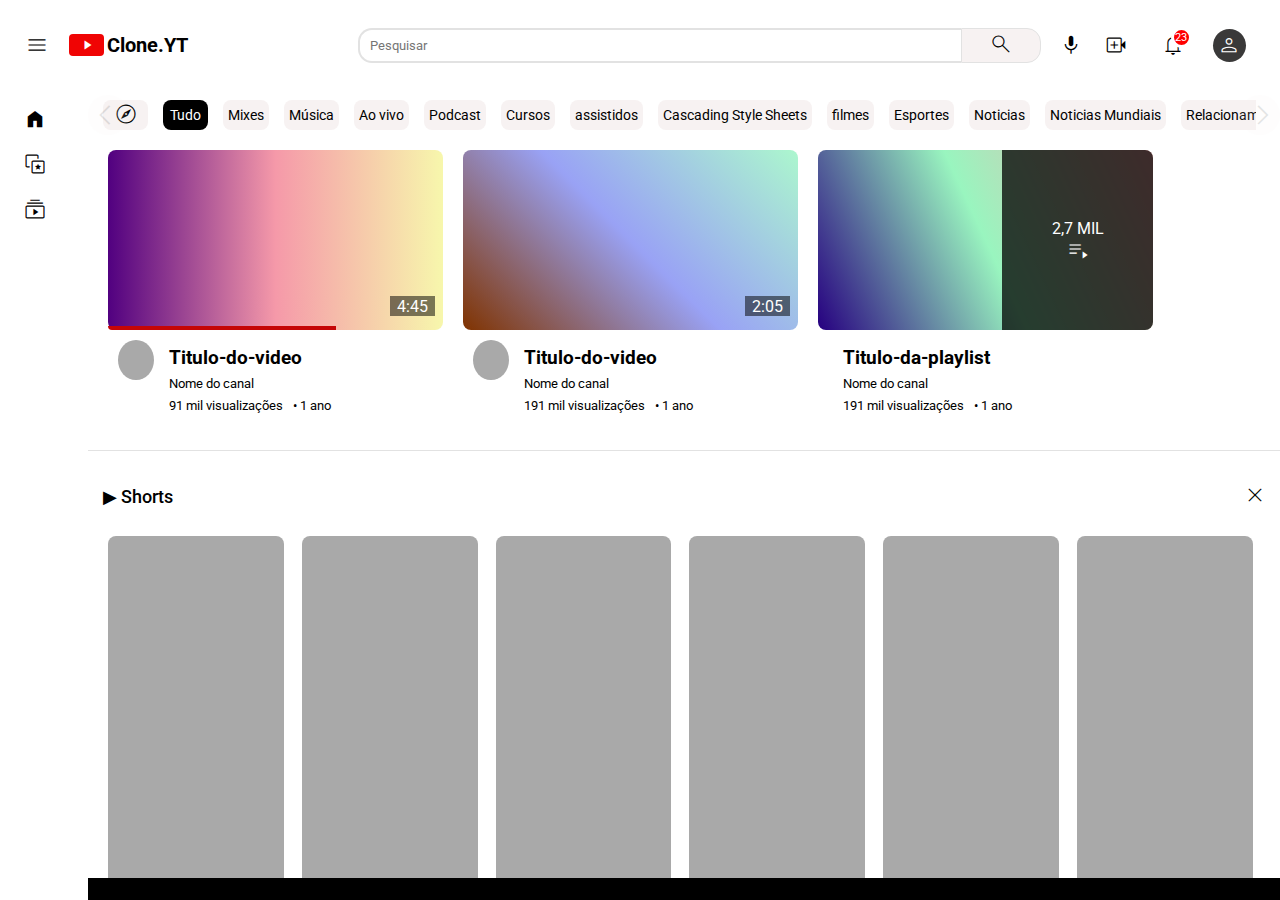
<file: index.html>
<!DOCTYPE html>
<html lang="pt-br">
<head>
    <meta charset="UTF-8">
    <meta http-equiv="X-UA-Compatible" content="IE=edge">
    <meta name="viewport" content="width=device-width, initial-scale=1.0">
    <title>Clone.YT</title>

    <!-- LINKS CSS E MEDIA QUERY-->
    <link rel="stylesheet" href="css/homepage.css">
    <link rel="stylesheet" href="css/mediasQueries.css">

    <!-- SCRIPT JAVASCRIPT -->
    <script src="js/homepage.js" defer></script>

    <!-- GOOGLE ICONS -->
    <link rel="stylesheet" href="https://fonts.googleapis.com/css2?family=Material+Symbols+Outlined:opsz,wght,FILL,GRAD@20..48,100..700,0..1,-50..200" />

</head>
<body>

    <!-- CABEÇALHO -->
    <header>
        <div class="menuAndLogo" id="menu-logo">
            <span class="material-symbols-outlined toggle" id="burguer">
                menu
            </span>
            <div class="logo">
                <div class="logo-icon">
                    <span class="material-symbols-outlined">
                        play_arrow
                    </span>
                </div>
                <a href="HomePage.html">Clone.YT</a>
            </div>

        </div>

        <div class="nav-busca">
            <div class="pesquisa">

                <input type="search" name="buscar" id="buscar" placeholder="Pesquisar">
                <button type="submit">
                    <abbr title="Buscar">
                        <span class="material-symbols-outlined" id="buscar-icon">
                            search
                        </span>
                    </abbr>
                </button>
            </div>

            <div class="audio">
                <span class="material-symbols-outlined" id="mic-icon">
                    mic
                </span>
            </div>
        
        </div>

        <div class="login">

            <div class="icon-login search" >
                <span class="material-symbols-outlined">
                    search
                </span>
            </div>

            <div class="icon-login mic">
                <span class="material-symbols-outlined">
                    mic
                </span>
            </div>
            
            <div class=" icon-login camera">
                <span class="material-symbols-outlined">
                    video_call
                </span>
            </div>

            <div class=" icon-login notificacoes">
                <span class="material-symbols-outlined">
                    notifications
                    </span>
            </div>

            <abbr title="Perfil">
                <div class=" icon-login user" id="open-modal">
                    <span class="material-symbols-outlined">
                        person
                        </span>
                </div>
            </abbr>
            
        </div>

    </header>

    <!-- ESTA DIV SERA`ABERTA QUANDO USUÀRIO CLICAR NO ICONE DE PERFIL -->
    <div id="fade" class="hide"></div>
    <div class="perfil-icon hide" id="perfil-icon-div">
        <div class="perfil-fixed">
            <div class="perfil-top">
                <div class="icone-perfil-top">
                    <span class="material-symbols-outlined icon">person</span>
                </div>
                <div class="emails-perfil-top">
                    <p>Nome-do-Perfil</p>
                    <p>@email_do_Perfil</p>
                    <a href="#">Gerenciar sua conta Google</a>
                </div>
            </div>
            

        </div>

        <div class="perfil-nav">

            <div class="sec">
                <ul class="perfil-links">
                    <li class="nav-links-perfil">
                        <a href="#">
                            <span class="material-symbols-outlined icon">account_box</span>
                            <span class="text nav-text">Seu Canal</span>
                        </a>
                    </li>

                    <li class="nav-links-perfil">
                        <a href="#">
                            <span class="material-symbols-outlined icon">play_circle</span>
                            <span class="text nav-text">Vlogger.io Studio</span>
                        </a>
                    </li>

                    <li class="nav-links-perfil">
                        <a href="#">
                            <span class="material-symbols-outlined icon">switch_account</span>
                            <span class="text nav-text">Alterar conta</span>
                        </a>
                        <span class="material-symbols-outlined icon">chevron_right</span>
                    </li>

                    <li class="nav-links-perfil">
                        <a href="#">
                            <span class="material-symbols-outlined icon">logout</span>
                            <span class="text nav-text">Sair</span>
                        </a>
                    </li>
                </ul>
            </div>

            <div class="sec">
                <ul class="perfil-links">
                    <li class="nav-links-perfil">
                        <a href="#">
                            <span class="material-symbols-outlined icon">monetization_on</span>
                            <span class="text nav-text">Compras e Assinaturas</span>
                        </a>
                    </li>

                    <li class="nav-links-perfil">
                        <a href="#">
                            <span class="material-symbols-outlined icon">contact_page</span>
                            <span class="text nav-text">Seus dados no Vlogger.io</span>
                        </a>
                    </li>
                </ul>
            </div>

            <div class="sec">
                <ul class="perfil-links">
                    <li class="nav-links-perfil">
                        <!--a href="#">
                            <span class="material-symbols-outlined icon">nightlight</span>
                            <span class="text nav-text">Aparência: Claro</span>
                        </a>
                        <span class="material-symbols-outlined icon">chevron_right</span-->

                        <button class="thema-homepage" id="theme-homepage">
                            <div class="aparencia-btn">
                                <span class="material-symbols-outlined icon">nightlight</span>
                                <span class="text nav-text" id="text-btn-theme">Aparência: Claro</span>  
                            </div>

                            <div>
                                <span class="material-symbols-outlined icon">chevron_right</span>
                            </div>
                        </button>
                    </li>

                    <li class="nav-links-perfil">
                        <a href="#">
                            <span class="material-symbols-outlined icon">translate</span>
                            <span class="text nav-text">Idioma: Português</span>
                        </a>
                        <span class="material-symbols-outlined icon">chevron_right</span>
                    </li>

                    <li class="nav-links-perfil">
                        <a href="#">
                            <span class="material-symbols-outlined icon">admin_panel_settings</span>
                            <span class="text nav-text">Modo restrito: Desativado</span>
                        </a>
                        <span class="material-symbols-outlined icon">chevron_right</span>
                    </li>

                    <li class="nav-links-perfil">
                        <a href="#">
                            <span class="material-symbols-outlined icon">language</span>
                            <span class="text nav-text">Local: Brasil</span>
                        </a>
                        <span class="material-symbols-outlined icon">chevron_right</span>
                    </li>

                    <li class="nav-links-perfil">
                        <a href="#">
                            <span class="material-symbols-outlined icon">keyboard_alt</span>
                            <span class="text nav-text">Atalhos do teclado.</span>
                        </a>
                    </li>
                </ul>
            </div>

            <div class="sec">
                <ul class="perfil-links">
                    <li class="nav-links-perfil">
                        <a href="#">
                            <span class="material-symbols-outlined icon">settings</span>
                            <span class="text nav-text">Configurações</span>
                        </a>
                    </li>
                </ul>
            </div>

            <div class="sec">
                <ul class="perfil-links">
                    <li class="nav-links-perfil">
                        <a href="#">
                            <span class="material-symbols-outlined icon">help</span>
                            <span class="text nav-text">Ajuda</span>
                        </a>
                    </li>

                    <li class="nav-links-perfil">
                        <a href="#">
                            <span class="material-symbols-outlined icon">live_help</span>
                            <span class="text nav-text">Enviar Feedback</span>
                        </a>
                    </li>
                </ul>
            </div>
        </div>

    </div>

    

    <!--SIDEBAR_NAVEGADOR-->
    <nav class="sidebar close">
        <div class="menu-sidebar" id="sec01-sidebar">
            <ul class="links-sidebar">
                <li class="sidebar-li">
                    <a href="pagManu.html">
                        <span class="material-symbols-outlined sidebar-icon sidebar-active">Home</span>
                        <span class="sidebar-text">Inicio</span> 
                    </a>
                </li>

                <li class="sidebar-li">
                    <a href="pagManu.html">
                        <span class="material-symbols-outlined sidebar-icon">stack_star</span>
                        <span class="sidebar-text">Shorts</span> 
                    </a>
                </li>

                <li class="sidebar-li">
                    <a href="pagManu.html">
                        <span class="material-symbols-outlined sidebar-icon">subscriptions</span>
                        <span class="sidebar-text">Inscrições</span> 
                    </a>
                </li>

            </ul>
        </div>

        <div class="menu-sidebar" id="sec02-sidebar">
            <ul class="links-sidebar">
                <li class="sidebar-li">
                    <a href="#">
                        <span class="material-symbols-outlined sidebar-icon">video_library</span>
                        <span class="sidebar-text">Biblioteca</span>
                    </a>
                </li>

                <li class="sidebar-li">
                    <a href="#">
                        <span class="material-symbols-outlined sidebar-icon">history</span>
                        <span class="sidebar-text">Histórico</span>
                    </a>
                </li>

                <li class="sidebar-li">
                    <a href="#">
                        <span class="material-symbols-outlined sidebar-icon">smart_display</span>
                        <span class="sidebar-text">Seus videos</span>
                    </a>
                </li>

                <li class="sidebar-li">
                    <a href="#">
                        <span class="material-symbols-outlined sidebar-icon">movie</span>
                        <span class="sidebar-text">Seus filmes</span>
                    </a>
                </li>

                <li class="sidebar-li">
                    <a href="#">
                        <span class="material-symbols-outlined sidebar-icon">schedule</span>
                        <span class="sidebar-text">Assistir mais tarde</span>
                    </a>
                </li>

                <li class="sidebar-li">
                    <a href="#">
                        <span class="material-symbols-outlined sidebar-icon">cut</span>
                        <span class="sidebar-text">Seus clips</span>
                    </a>
                </li>

                <!--Este botão quando clickado deve:
                mudar o display da div playlist para block
                desaparecer-->

                <button class="sidebar-btn" id="expand-more">
                    <span class="material-symbols-outlined sidebar-icon">expand_more</span>
                    <span class="btn-sidebar-text">Mostrar Mais</span> 
                </button>

            </ul>

            <div class="playlists-sidebar" id="playlists">
                <ul class="links-sidebar">
                    <li class="sidebar-li">
                        <a href="#">
                            <span class="material-symbols-outlined sidebar-icon">thumb_up</span>
                            <span class="sidebar-text">Videos marcados com gostei</span>
                        </a>
                    </li>
                    
                    <li class="sidebar-li">
                        <a href="#">
                            <span class="material-symbols-outlined sidebar-icon">playlist_play</span>
                            <span class="sidebar-text">Playlist01</span>
                        </a>
                    </li>

                    <li class="sidebar-li">
                        <a href="#">
                            <span class="material-symbols-outlined sidebar-icon">playlist_play</span>
                            <span class="sidebar-text">Playlist02</span>
                        </a>
                    </li>

                    <li class="sidebar-li">
                        <a href="#">
                            <span class="material-symbols-outlined sidebar-icon">playlist_play</span>
                            <span class="sidebar-text">Playlist03</span>
                        </a>
                    </li>

                    <!--Este botão deve
                    quando clickado ocultar a div playlist
                    habilitar botão de mostrar mais-->

                    <button class="sidebar-btn" id="expand-less">
                        <span class="material-symbols-outlined sidebar-icon">expand_less</span>
                        <span class="btn-sidebar-text">Mostrar Menos</span> 
                    </button>

                </ul>
            </div>
        </div>

        <div class="menu-sidebar" id="sec03-sidebar">
            <p>Inscrições</p>
            <ul class="links-sidebar">
                <li class="sidebar-li">
                    <a href="#">
                        <div class="icon-canal"></div>
                        <span class="sidebar-text">Canal 001</span>
                    </a>
                </li>

                <li class="sidebar-li">
                    <a href="#">
                        <div class="icon-canal"></div>
                        <span class="sidebar-text">Canal 002</span>
                    </a>
                </li>

                <li class="sidebar-li">
                    <a href="#">
                        <div class="icon-canal"></div>
                        <span class="sidebar-text">Canal 003</span>
                    </a>
                </li>

                <li class="sidebar-li">
                    <a href="#">
                        <div class="icon-canal"></div>
                        <span class="sidebar-text">Canal test</span>
                    </a>
                </li>

                <button class="sidebar-btn" id="more-channel">
                    <span class="material-symbols-outlined">expand_more</span>
                    <span class="btn-sidebar-text">Mostrar Mais</span> 
                </button>

            </ul>

            <!--nesta div contem todos os canais que não aparecem de inicio 
                no navegador, tendo um limiti inicial de 3 canais, mais que isso
                habilita o botão que habilita essa div-->
            <div class="channels-sidebar" id="channels-sidebar">
                <ul class="links-sidebar">
                    <li class="sidebar-li">
                        <a href="#">
                            <div class="icon-canal"></div>
                            <span class="sidebar-text">Canal Extra</span>
                        </a>
                    </li>

                    <li class="sidebar-li">
                        <a href="#">
                            <div class="icon-canal"></div>
                            <span class="sidebar-text">Canal Extra</span>
                        </a>
                    </li>

                    <li class="sidebar-li">
                        <a href="#">
                            <div class="icon-canal"></div>
                            <span class="sidebar-text">Canal Extra</span>
                        </a>
                    </li>

                    <button class="sidebar-btn" id="less-chanel">
                        <span class="material-symbols-outlined">expand_less</span>
                        <span class="btn-sidebar-text">Mostrar Menos</span> 
                    </button>
                </ul>
            </div>
        </div>

        <div class="menu-sidebar" id="sec04-sidebar">
            <p>Explorar</p>
            <ul class="links-sidebar">
                <li class="sidebar-li">
                    <a href="#">
                        <span class="material-symbols-outlined sidebar-icon">local_fire_department</span>
                        <span class="sidebar-text">Em Alta</span>
                    </a>
                </li>

                <li class="sidebar-li">
                    <a href="#">
                        <span class="material-symbols-outlined sidebar-icon">local_mall</span>
                        <span class="sidebar-text">Shopping</span>
                    </a>
                </li>

                <li class="sidebar-li">
                    <a href="#">
                        <span class="material-symbols-outlined sidebar-icon">library_music</span>
                        <span class="sidebar-text">Música</span>
                    </a>
                </li>

                <li class="sidebar-li">
                    <a href="#">
                        <span class="material-symbols-outlined sidebar-icon">movie_filter</span>
                        <span class="sidebar-text">Filmes & Programas</span>
                    </a>
                </li>

                <li class="sidebar-li">
                    <a href="#">
                        <span class="material-symbols-outlined sidebar-icon">cell_tower</span>
                        <span class="sidebar-text">Ao vivo</span>
                    </a>
                </li>

                <li class="sidebar-li">
                    <a href="#">
                        <span class="material-symbols-outlined sidebar-icon">sports_esports</span>
                        <span class="sidebar-text">Jogos</span>
                    </a>
                </li>

                <li class="sidebar-li">
                    <a href="#">
                        <span class="material-symbols-outlined sidebar-icon">newspaper</span>
                        <span class="sidebar-text">Noticias</span>
                    </a>
                </li>

                <li class="sidebar-li">
                    <a href="#">
                        <span class="material-symbols-outlined sidebar-icon">sports_basketball</span>
                        <span class="sidebar-text">Esportes</span>
                    </a>
                </li>

                <li class="sidebar-li">
                    <a href="#">
                        <span class="material-symbols-outlined sidebar-icon">local_library</span>
                        <span class="sidebar-text">Aprender</span>
                    </a>
                </li>
            </ul>
        </div>

        <div class="menu-sidebar" id="sec05-sidebar">
            <ul class="links-sidebar">
                <li class="sidebar-li">
                    <a href="#">
                        <span class="material-symbols-outlined sidebar-icon">settings</span>
                        <span class="sidebar-text">Configurações</span>
                    </a>
                </li>

                <li class="sidebar-li">
                    <a href="#">
                        <span class="material-symbols-outlined sidebar-icon">flag</span>
                        <span class="sidebar-text">Histórico de Denúncias</span>
                    </a>
                </li>

                <li class="sidebar-li">
                    <a href="#">
                        <span class="material-symbols-outlined sidebar-icon">info</span>
                        <span class="sidebar-text">Ajuda</span>
                    </a>
                </li>

                <li class="sidebar-li">
                    <a href="#">
                        <span class="material-symbols-outlined sidebar-icon">live_help</span>
                        <span class="sidebar-text">Enviar Feedback</span>
                    </a>
                </li>

            </ul>
        </div>
    </nav>

    <!-- SECTION GUIA & MENU-->
    <section class="home">

        <!-- GUIA -->
        <div class="container close">
            <button class="arrow-left control" aria-label="previous">
                <span class="material-symbols-outlined">
                    arrow_back_ios
                </span>
            </button>
            <button class="arrow-right control" aria-label="next">
                <span class="material-symbols-outlined">
                    arrow_forward_ios
                </span>
            </button>

            <div class="conteudo-wrapper">
                <div class="botoes">
                    <button class="item current-item  explore-btn"><span class="material-symbols-outlined">
                        explore
                        </span>
                    </button>
                    <button class="item current-item active">Tudo</button>
                    <button class="item current-item">Mixes</button>
                    <button class="item current-item">Música</button>
                    <button class="item current-item">Ao vivo</button>
                    <button class="item current-item">Podcast</button>
                    <button class="item current-item">Cursos</button>
                    <button class="item current-item">assistidos</button>
                    <button class="item current-item">Cascading Style Sheets</button>
                    <button class="item current-item">filmes</button>
                    <button class="item current-item">Esportes</button>
                    <button class="item current-item">Noticias</button>
                    <button class="item current-item">Noticias Mundiais</button>
                    <button class="item current-item">Relacionamentos</button>
                    <button class="item current-item">Hoje</button>
                    <button class="item current-item">Tecnólogia</button>
                    <button class="item current-item">Rock</button>
                    <button class="item current-item">Hard rock</button>
                    <button class="item current-item">Pop rock</button>
                    <button class="item current-item">Cover</button>
                    <button class="item current-item">Relacionados</button>
                    <button class="item current-item">inteligência artificial</button>
                </div>
            </div>
        </div>

        <!-- AQUI FICAM OS CONTEÙDOS VIDEOS/SHORTS-->
        <main>
            <div class="videos-conteudo">
                <div class="videos-wrapper">

                    <div class="sec-videos sec01-video">

                        <div class="video">
                            <div class="thumb-video">

                                <div class="icones-thumb-video">
                                    <div class="thumb-video-clock">
                                        <span class="material-symbols-outlined">
                                            schedule
                                        </span>
                                    </div>
                                    <div class="thumb-videp-playlist">
                                        <span class="material-symbols-outlined playlist-icon">playlist_play</span>
                                    </div>
                                </div>

                                <div class="video-time">
                                    <p>4:45</p>
                                </div>
                                <div class="porcent-time-video"></div>
                            </div>

                            <div class="info-video">
                                <div class="perfil-channel"></div>

                                <div class="tittle-video">
                                    <h3>Titulo-do-video</h3>
                                    <p>Nome do canal</p>
                                    <div class="data-video">
                                        <p>91 mil visualizações</p>
                                        <p> &bull; 1 ano</p>
                                    </div>
                                </div>

                                <div class="config-video">
                                    <span class="material-symbols-outlined">more_vert</span>
                                </div>

                            </div>
                        </div>

                        <div class="video">
                            <div class="thumb-video">
                                <div class="icones-thumb-video">
                                    <div class="thumb-video-clock">
                                        <span class="material-symbols-outlined">
                                            schedule
                                        </span>
                                    </div>
                                    <div class="thumb-videp-playlist">
                                        <span class="material-symbols-outlined playlist-icon">playlist_play</span>
                                    </div>
                                </div>

                                <div class="video-time">
                                    <p>2:05</p>
                                </div>
                            </div>

                            <div class="info-video">
                                <div class="perfil-channel"></div>

                                <div class="tittle-video">
                                    <h3>Titulo-do-video</h3>
                                    <p>Nome do canal</p>
                                    <div class="data-video">
                                        <p>191 mil visualizações</p>
                                        <p>&bull; 1 ano</p>
                                    </div>
                                </div>

                                <div class="config-video">
                                    <span class="material-symbols-outlined">more_vert</span>
                                </div>

                            </div>
                        </div>

                        <div class="playlist">
                            <div class="thumb-playlist">
                                <div class="thumb-playlist-views">
                                    <p>2,7 MIL</p>
                                    <span class="material-symbols-outlined playlist-icon">playlist_play</span>
                                </div>
                            </div>

                            <div class="info-playlist">
                                <!--div class="perfil-channel"></div-->

                                <div class="tittle-playlist">
                                    <h3>Titulo-da-playlist</h3>
                                    <p>Nome do canal</p>
                                    <div class="data-playlist">
                                        <p>191 mil visualizações</p>
                                        <p>&bull; 1 ano</p>
                                    </div>
                                </div>

                                <div class="config-playlist">
                                    <span class="material-symbols-outlined">more_vert</span>
                                </div>

                            </div>
                        </div>

                    </div>

                    <div class="close-shorts" id="msm-close-shorts">
                        <p>Esta sessão ficará oculta por 30 dias.</p>
                        <button class="remake-short-btn" id="remake-short-btn">Desfazer</button>
                    </div>
                    <div class="sec-shorts" id="sec01-shorts">
                        <div class="short-top">
                            <p>&#9654; Shorts</p>
                            <button id="desabilitar-shorts">
                                <span class="material-symbols-outlined">close</span>
                            </button>
                        </div>

                        <div class="shortd-conteudo">
                            
                            <div class="short">
                                <div class="thumb-short"></div>

                                <div class="info-short">
                                    <div class="tittle-short">
                                        <h3>Titulo_short</h3>
                                        <p>191 mil visualizações...</p>
                                    </div>

                                    <div class="config-short">
                                        <span class="material-symbols-outlined">more_vert</span>
                                    </div>

                                </div>

                            </div>

                            <div class="short">
                                <div class="thumb-short"></div>

                                <div class="info-short">
                                    <div class="tittle-short">
                                        <h3>Titulo_short</h3>
                                        <p>191 mil visualizações...</p>
                                    </div>

                                    <div class="config-short">
                                        <span class="material-symbols-outlined">more_vert</span>
                                    </div>

                                </div>
                            </div>

                            <div class="short">
                                <div class="thumb-short"></div>

                                <div class="info-short">
                                    <div class="tittle-short">
                                        <h3>Titulo_short</h3>
                                        <p>191 mil visualizações...</p>
                                    </div>

                                    <div class="config-short">
                                        <span class="material-symbols-outlined">more_vert</span>
                                    </div>

                                </div>
                            </div>

                            <div class="short">
                                <div class="thumb-short"></div>

                                <div class="info-short">
                                    <div class="tittle-short">
                                        <h3>Titulo_short</h3>
                                        <p>191 mil visualizações...</p>
                                    </div>

                                    <div class="config-short">
                                        <span class="material-symbols-outlined">more_vert</span>
                                    </div>

                                </div>
                            </div>

                            <div class="short">
                                <div class="thumb-short"></div>

                                <div class="info-short">
                                    <div class="tittle-short">
                                        <h3>Titulo_short</h3>
                                        <p>191 mil visualizações...</p>
                                    </div>

                                    <div class="config-short">
                                        <span class="material-symbols-outlined">more_vert</span>
                                    </div>

                                </div>
                            </div>

                            <div class="short">
                                <div class="thumb-short"></div>

                                <div class="info-short">
                                    <div class="tittle-short">
                                        <h3>Titulo_short</h3>
                                        <p>191 mil visualizações...</p>
                                    </div>

                                    <div class="config-short">
                                        <span class="material-symbols-outlined">more_vert</span>
                                    </div>

                                </div>
                            </div>

                        </div>

                        <div class="shorts-more">
                            <button id="short-btn-more">
                                <span class="material-symbols-outlined">expand_more</span>
                            </button>
                        </div>

                        <div class="sec-shorts-extra" id="more-shorts">

                            <div class="shortd-conteudo">

                                <div class="short">
                                    <div class="thumb-short"></div>
    
                                    <div class="info-short">
                                        <div class="tittle-short">
                                            <h3>Titulo_short</h3>
                                            <p>191 mil visualizações...</p>
                                        </div>
    
                                        <div class="config-short">
                                            <span class="material-symbols-outlined">more_vert</span>
                                        </div>
    
                                    </div>
    
                                </div>
                                
                                <div class="short">
                                    <div class="thumb-short"></div>
    
                                    <div class="info-short">
                                        <div class="tittle-short">
                                            <h3>Titulo_short</h3>
                                            <p>191 mil visualizações...</p>
                                        </div>
    
                                        <div class="config-short">
                                            <span class="material-symbols-outlined">more_vert</span>
                                        </div>
    
                                    </div>
    
                                </div>

                                <div class="short">
                                    <div class="thumb-short"></div>
    
                                    <div class="info-short">
                                        <div class="tittle-short">
                                            <h3>Titulo_short</h3>
                                            <p>191 mil visualizações...</p>
                                        </div>
    
                                        <div class="config-short">
                                            <span class="material-symbols-outlined">more_vert</span>
                                        </div>
    
                                    </div>
    
                                </div>

                            </div>

                            <div class="short-less">
                                <button id="short-btn-less">
                                    <span class="material-symbols-outlined">expand_less</span>
                                </button>
                            </div>

                        </div>

                    </div>

                    <div class="sec-videos">

                        <div class="playlist">
                            <div class="thumb-playlist">
                                <div class="thumb-playlist-views">
                                    <p>2,7 MIL</p>
                                    <span class="material-symbols-outlined playlist-icon">playlist_play</span>
                                </div>
                            </div>

                            <div class="info-playlist">
                                <!--div class="perfil-channel"></div-->

                                <div class="tittle-playlist">
                                    <h3>Titulo-da-playlist</h3>
                                    <p>Nome do canal</p>
                                    <div class="data-playlist">
                                        <p>191 mil visualizações</p>
                                        <p>&bull; 1 ano</p>
                                    </div>
                                </div>

                                <div class="config-playlist">
                                    <span class="material-symbols-outlined">more_vert</span>
                                </div>

                            </div>
                        </div>

                        <div class="video">
                            <div class="thumb-video">
                                <div class="icones-thumb-video">
                                    <div class="thumb-video-clock">
                                        <span class="material-symbols-outlined">
                                            schedule
                                        </span>
                                    </div>
                                    <div class="thumb-videp-playlist">
                                        <span class="material-symbols-outlined playlist-icon">playlist_play</span>
                                    </div>
                                </div>

                                <div class="video-time">
                                    <p>10:45</p>
                                </div>
                            </div>

                            <div class="info-video">
                                <div class="perfil-channel"></div>

                                <div class="tittle-video">
                                    <h3>Titulo-do-video</h3>
                                    <p>Nome do canal</p>
                                    <div class="data-video">
                                        <p>191 mil visualizações</p>
                                        <p>&bull; 1 ano</p>
                                    </div>
                                </div>

                                <div class="config-video">
                                    <span class="material-symbols-outlined">more_vert</span>
                                </div>

                            </div>
                        </div>

                        <!--div class="video">
                            <div class="thumb-video">
                                <div class="icones-thumb-video">
                                    <div class="thumb-video-clock">
                                        <span class="material-symbols-outlined">
                                            schedule
                                        </span>
                                    </div>
                                    <div class="thumb-videp-playlist">
                                        <span class="material-symbols-outlined playlist-icon">playlist_play</span>
                                    </div>
                                </div>

                                <div class="video-time">
                                    <p>6:43</p>
                                </div>
                            </div>

                            <div class="info-video">
                                <div class="perfil-channel"></div>

                                <div class="tittle-video">
                                    <h3>Titulo-do-video</h3>
                                    <p>Nome do canal</p>
                                    <div class="data-video">
                                        <p>191 mil visualizações</p>
                                        <p>&bull; 1 ano</p>
                                    </div>
                                </div>

                                <div class="config-video">
                                    <span class="material-symbols-outlined">more_vert</span>
                                </div>

                            </div>
                        </div-->
                    </div>

                    <div class="sec-videos">
                        <div class="video">
                            <div class="thumb-video">
                                <div class="icones-thumb-video">
                                    <div class="thumb-video-clock">
                                        <span class="material-symbols-outlined">
                                            schedule
                                        </span>
                                    </div>
                                    <div class="thumb-videp-playlist">
                                        <span class="material-symbols-outlined playlist-icon">playlist_play</span>
                                    </div>
                                </div>

                                <div class="video-time">
                                    <p>3:45</p>
                                </div>
                                <div class="porcent-time-video"></div>
                            </div>

                            <div class="info-video">
                                <div class="perfil-channel"></div>

                                <div class="tittle-video">
                                    <h3>Titulo-do-video</h3>
                                    <p>Nome do canal</p>
                                    <div class="data-video">
                                        <p>191 mil visualizações</p>
                                        <p>&bull; 1 ano</p>
                                    </div>
                                </div>

                                <div class="config-video">
                                    <span class="material-symbols-outlined">more_vert</span>
                                </div>

                            </div>
                        </div>

                        <div class="video">
                            <div class="thumb-video">

                                <div class="icones-thumb-video">
                                    <div class="thumb-video-clock">
                                        <span class="material-symbols-outlined">
                                            schedule
                                        </span>
                                    </div>
                                    <div class="thumb-videp-playlist">
                                        <span class="material-symbols-outlined playlist-icon">playlist_play</span>
                                    </div>
                                </div>

                                <div class="video-time">
                                    <p>1:00</p>
                                </div>
                            </div>

                            <div class="info-video">
                                <div class="perfil-channel"></div>

                                <div class="tittle-video">
                                    <h3>Titulo-do-video</h3>
                                    <p>Nome do canal</p>
                                    <div class="data-video">
                                        <p>191 mil visualizações</p>
                                        <p>&bull; 1 ano</p>
                                    </div>
                                </div>

                                <div class="config-video">
                                    <span class="material-symbols-outlined">more_vert</span>
                                </div>

                            </div>
                        </div>

                        <div class="video">
                            <div class="thumb-video">

                                <div class="icones-thumb-video">
                                    <div class="thumb-video-clock">
                                        <span class="material-symbols-outlined">
                                            schedule
                                        </span>
                                    </div>
                                    <div class="thumb-videp-playlist">
                                        <span class="material-symbols-outlined playlist-icon">playlist_play</span>
                                    </div>
                                </div>

                                <div class="video-time">
                                    <p>4:45</p>
                                </div>
                                <div class="porcent-time-video"></div>
                            </div>

                            <div class="info-video">
                                <div class="perfil-channel"></div>

                                <div class="tittle-video">
                                    <h3>Titulo-do-video</h3>
                                    <p>Nome do canal</p>
                                    <div class="data-video">
                                        <p>191 mil visualizações</p>
                                        <p>&bull; 1 ano</p>
                                    </div>
                                </div>

                                <div class="config-video">
                                    <span class="material-symbols-outlined">more_vert</span>
                                </div>

                            </div>
                        </div>
                    </div>

                    <div class="sec-shorts">
                        <div class="short-top">
                            <p>&#9654; Shorts</p>
                            <button>
                                <span class="material-symbols-outlined">close</span>
                            </button>
                        </div>

                        <div class="shortd-conteudo">
                            <div class="short">
                                <div class="thumb-short"></div>

                                <div class="info-short">
                                    <div class="tittle-short">
                                        <h3>Titulo_short</h3>
                                        <p>191 mil visualizações...</p>
                                    </div>

                                    <div class="config-short">
                                        <span class="material-symbols-outlined">more_vert</span>
                                    </div>

                                </div>
                            </div>

                            <div class="short">
                                <div class="thumb-short"></div>

                                <div class="info-short">
                                    <div class="tittle-short">
                                        <h3>Titulo_short</h3>
                                        <p>191 mil visualizações...</p>
                                    </div>

                                    <div class="config-short">
                                        <span class="material-symbols-outlined">more_vert</span>
                                    </div>

                                </div>
                            </div>

                            <div class="short">
                                <div class="thumb-short"></div>

                                <div class="info-short">
                                    <div class="tittle-short">
                                        <h3>Titulo_short</h3>
                                        <p>191 mil visualizações...</p>
                                    </div>

                                    <div class="config-short">
                                        <span class="material-symbols-outlined">more_vert</span>
                                    </div>

                                </div>
                            </div>

                            <div class="short">
                                <div class="thumb-short"></div>

                                <div class="info-short">
                                    <div class="tittle-short">
                                        <h3>Titulo_short</h3>
                                        <p>191 mil visualizações...</p>
                                    </div>

                                    <div class="config-short">
                                        <span class="material-symbols-outlined">more_vert</span>
                                    </div>

                                </div>
                            </div>

                            <!--div class="short">
                                <div class="thumb-short"></div>

                                <div class="info-short">
                                    <div class="tittle-short">
                                        <h3>Titulo_short</h3>
                                        <p>191 mil visualizações...</p>
                                    </div>

                                    <div class="config-short">
                                        <span class="material-symbols-outlined">more_vert</span>
                                    </div>

                                </div>
                            </div-->

                            <!--div class="short">
                                <div class="thumb-short"></div>

                                <div class="info-short">
                                    <div class="tittle-short">
                                        <h3>Titulo_short</h3>
                                        <p>191 mil visualizações...</p>
                                    </div>

                                    <div class="config-short">
                                        <span class="material-symbols-outlined">more_vert</span>
                                    </div>

                                </div>
                            </div-->

                        </div>

                        <!--div class="shorts-more">
                            <button>
                                <span class="material-symbols-outlined">expand_more</span>
                            </button>
                        </div-->
                    </div>

                    <div class="sec-videos">
                        <div class="video">
                            <div class="thumb-video">

                                <div class="icones-thumb-video">
                                    <div class="thumb-video-clock">
                                        <span class="material-symbols-outlined">
                                            schedule
                                        </span>
                                    </div>
                                    <div class="thumb-videp-playlist">
                                        <span class="material-symbols-outlined playlist-icon">playlist_play</span>
                                    </div>
                                </div>

                                <div class="video-time">
                                    <p>3:35</p>
                                </div>
                            </div>

                            <div class="info-video">
                                <div class="perfil-channel"></div>

                                <div class="tittle-video">
                                    <h3>Titulo-do-video</h3>
                                    <p>Nome do canal</p>
                                    <div class="data-video">
                                        <p>191 mil visualizações</p>
                                        <p>&bull; 1 ano</p>
                                    </div>
                                </div>

                                <div class="config-video">
                                    <span class="material-symbols-outlined">more_vert</span>
                                </div>

                            </div>
                        </div>

                        <div class="playlist">
                            <div class="thumb-playlist">
                                <div class="thumb-playlist-views">
                                    <p>2,7 MIL</p>
                                    <span class="material-symbols-outlined playlist-icon">playlist_play</span>
                                </div>
                            </div>

                            <div class="info-playlist">
                                <!--div class="perfil-channel"></div-->

                                <div class="tittle-playlist">
                                    <h3>Titulo-da-playlist</h3>
                                    <p>Nome do canal</p>
                                    <div class="data-playlist">
                                        <p>191 mil visualizações</p>
                                        <p>&bull; 1 ano</p>
                                    </div>
                                </div>

                                <div class="config-playlist">
                                    <span class="material-symbols-outlined">more_vert</span>
                                </div>

                            </div>
                        </div>

                        <div class="video">
                            <div class="thumb-video">

                                <div class="icones-thumb-video">
                                    <div class="thumb-video-clock">
                                        <span class="material-symbols-outlined">
                                            schedule
                                        </span>
                                    </div>
                                    <div class="thumb-videp-playlist">
                                        <span class="material-symbols-outlined playlist-icon">playlist_play</span>
                                    </div>
                                </div>

                                <div class="video-time">
                                    <p>8:15</p>
                                </div>
                            </div>

                            <div class="info-video">
                                <div class="perfil-channel"></div>

                                <div class="tittle-video">
                                    <h3>Titulo-do-video</h3>
                                    <p>Nome do canal</p>
                                    <div class="data-video">
                                        <p>191 mil visualizações</p>
                                        <p>&bull; 1 ano</p>
                                    </div>
                                </div>

                                <div class="config-video">
                                    <span class="material-symbols-outlined">more_vert</span>
                                </div>

                            </div>
                        </div>
                    </div>

                    <div class="sec-videos">
                        <!--div class="video">
                            <div class="thumb-video">

                                <div class="icones-thumb-video">
                                    <div class="thumb-video-clock">
                                        <span class="material-symbols-outlined">
                                            schedule
                                        </span>
                                    </div>
                                    <div class="thumb-videp-playlist">
                                        <span class="material-symbols-outlined playlist-icon">playlist_play</span>
                                    </div>
                                </div>

                                <div class="video-time">
                                    <p>4:45</p>
                                </div>
                            </div>

                            <div class="info-video">
                                <div class="perfil-channel"></div>

                                <div class="tittle-video">
                                    <h3>Titulo-do-video</h3>
                                    <p>Nome do canal</p>
                                    <div class="data-video">
                                        <p>191 mil visualizações</p>
                                        <p>&bull; 1 ano</p>
                                    </div>
                                </div>

                                <div class="config-video">
                                    <span class="material-symbols-outlined">more_vert</span>
                                </div>

                            </div>
                        </div-->

                        <div class="video">
                            <div class="thumb-video">

                                <div class="icones-thumb-video">
                                    <div class="thumb-video-clock">
                                        <span class="material-symbols-outlined">
                                            schedule
                                        </span>
                                    </div>
                                    <div class="thumb-videp-playlist">
                                        <span class="material-symbols-outlined playlist-icon">playlist_play</span>
                                    </div>
                                </div>

                                <div class="video-time">
                                    <p>5:55</p>
                                </div>
                                <div class="porcent-time-video"></div>
                            </div>

                            <div class="info-video">
                                <div class="perfil-channel"></div>

                                <div class="tittle-video">
                                    <h3>Titulo-do-video</h3>
                                    <p>Nome do canal</p>
                                    <div class="data-video">
                                        <p>191 mil visualizações</p>
                                        <p>&bull; 1 ano</p>
                                    </div>
                                </div>

                                <div class="config-video">
                                    <span class="material-symbols-outlined">more_vert</span>
                                </div>

                            </div>
                        </div>

                        <div class="video">
                            <div class="thumb-video">

                                <div class="icones-thumb-video">
                                    <div class="thumb-video-clock">
                                        <span class="material-symbols-outlined">
                                            schedule
                                        </span>
                                    </div>
                                    <div class="thumb-videp-playlist">
                                        <span class="material-symbols-outlined playlist-icon">playlist_play</span>
                                    </div>
                                </div>
                                
                                <div class="video-time">
                                    <p>44:44</p>
                                </div>
                            </div>

                            <div class="info-video">
                                <div class="perfil-channel"></div>

                                <div class="tittle-video">
                                    <h3>Titulo-do-video</h3>
                                    <p>Nome do canal</p>
                                    <div class="data-video">
                                        <p>191 mil visualizações</p>
                                        <p>&bull; 1 ano</p>
                                    </div>
                                </div>

                                <div class="config-video">
                                    <span class="material-symbols-outlined">more_vert</span>
                                </div>

                            </div>
                        </div>
                    </div>

                </div>

            </div>

        </main>

        <footer>
            <nav class="nav-footer">
                <a href="#" class="link-footer">
                    <span class="material-symbols-outlined footer-icon footer-icon-active">Home</span>
                    <span class="footer-text">Inicio</span> 
                </a>

                <a href="#" class="link-footer">
                    <span class="material-symbols-outlined footer-icon">stack_star</span>
                    <span class="footer-text">Shorts</span> 
                </a>

                <button class="footer-more-btn">
                    <span class="material-symbols-outlined">
                        add_circle
                    </span>
                </button>


                <a href="#" class="link-footer">
                    <span class="material-symbols-outlined footer-icon">subscriptions</span>
                    <span class="footer-text">Inscrições</span>
                </a>

                <a href="#" class="link-footer">
                    <span class="material-symbols-outlined footer-icon">video_library</span>
                    <span class="footer-text">Biblioteca</span>
                </a>

            </nav>
            
        </footer>
    </section>
    
    
</body>
</html>
</file>
<file: css/homepage.css>
@charset "UTF-8";
@import url('https://fonts.googleapis.com/css2?family=Roboto:wght@100;300;400;500;700&display=swap');

:root{
    /* ============ LIGHT MODE COLORS ============ */

    --sidebar-background: #fff;
    --sidebar-color: darkgrey;
    --sidebar-border: white;

    --color-main: white;
    --color-conteudo: darkgray;
    --color-sidebar: white;
    --color-guia: white;
    --color-btn-guia: rgb(247, 242, 242);
    --color-header: white;
    --text-color: black;
    --color-shadow: #d6d4d4;
    --color-border: rgb(226, 226, 226);
    --hover-color: #e0e0e0;

    /* ============ DARK MODE COLORS ============= */

    --body-color-dark: #18191a;
    --primary-color-dark: #2b2b2b;
    --secondary-color-dark: rgb(56, 56, 56);
    --border-color-dark: #707070;
    --hover-color-dark: #4e4e4e;
    --text-color-dark: #ccc;

    --sidebar-background-dark: #18191a;
    --sidebar-color-dark: rgb(182, 182, 182);
    --sidebar-border-dark: #18191a;

    /* =========== TRANSITIONS ================== */

    --trans-02:  all 0.2s ease-out;
    --trans-03:  all 0.3s ease-out;
    --trans-04:  all 0.4s ease-out;
    --trans-05:  all 0.5s ease-out;
}


*{
    padding: 0px;
    margin: 0px;
    box-sizing: border-box;
    font-family: 'Roboto', sans-serif;
}

body{
    height: 100vh;
    width: 100vw;
    background: rgb(0, 0, 0);
    transition: var(--trans-04);
}

body.dark{

    --sidebar-background: #18191a;
    --sidebar-color: rgb(104, 104, 104);
    --sidebar-: #18191a;


    --color-main: #000000;
    --color-conteudo: #2b2b2b;
    --color-sidebar: #080808;
    --color-guia: #080808;
    --color-btn-guia: #2b2b2b;
    --color-header: #080808;
    --text-color: rgb(201, 200, 200);
    --color-shadow: #070707;
    --color-border: #292929;
    --hover-color: #242424;
}

/* =============== SIDEBAR DO BODY [LIGHT] ============== */

body::-webkit-scrollbar {
    width: 12px;               /* width of the entire scrollbar */
}
  
body::-webkit-scrollbar-track {
    background: var(--sidebar-background);        /* color of the tracking area */

}
  
body::-webkit-scrollbar-thumb {
    background: var(--sidebar-color);    /* color of the scroll thumb */
    border-radius: 20px;       /* roundness of the scroll thumb */
    border: 3px solid var(--sidebar-color);  /* creates padding around scroll thumb */
    
}

/* ============= CONFIGS PADRÂO ================ */

li{
    list-style: none;
}

a{
    text-decoration: none;
    color: var(--text-color-light);
}

.material-symbols-outlined {
  font-variation-settings:
  'FILL' 0,
  'wght' 300,
  'GRAD' 0,
  'opsz' 48
}

#mic-icon{
    font-variation-settings:
    'FILL' 1,
    'wght' 250
}


/* ================= [HEADER] ================ */
header{
    display: flex;
    flex-direction: row;
    justify-content: space-between;
    position: fixed;
    align-items: center;
    z-index: 999;

    /*width: 99.2%; aparentemente 100% de largura está sobrepondo o scrollbar*/
    width: 100%;
    height: 10vh;
    padding-left: 25px;
    padding-right: 25px;
    transition: var(--trans-04);
    
    background: var(--color-header);
    /*border-bottom: 1px solid var(--color-border);*/
}

/* -------------- MENU E LOGO  ---------------------- */
.menuAndLogo{
    display: flex;
    align-items: center;
    
    width: 220px;
    height: 50px;
    
}

.menuAndLogo #burguer{
    margin-right: 20px;
    border-radius: 50%;
    cursor: pointer;
    user-select: none;
    color: var(--text-color);
}

#burguer:hover{
    background: var(--hover-color);
}

.logo{
    display: flex;
    flex-direction: row;
    justify-content: left;
    align-items: center;
    gap: 3px;

    width: 150px;
    height: 50%;
    user-select: none;

}

.logo .logo-icon{
    display: flex;
    justify-content: center;
    align-items: center;
    
    height: 90%;
    width: 35px;
    background: rgb(240, 4, 4);
    border-radius: 4px;
    color: white;
    
}

.logo-icon span{
    font-variation-settings:
    'FILL' 1,
    'wght' 400,
    'GRAD' 0,
    'opsz' 20
    
}

.logo-icon span{
    display: flex;
    font-size: 1em;
}

.logo a{
    color: var(--text-color);
    user-select: none;
    font-weight: bold;
    font-size: 20px;
}

/* ------------------- NAVEGADOR [BUSCADOR] ----------------------*/
.nav-busca{
    display: flex;
    flex-direction: row;
    align-items: center;
    justify-content: right;

    height: 50px;
    width: 850px;

}

.nav-busca .pesquisa{
    display: flex;
    flex-direction: row;
    justify-content: right;

    width: 688px;
    height: 35px;
    margin-right: 7px;
    padding-right: 5px;
    color: var(--text-color);

}

.pesquisa input[type=search]{
    width: 90%;
    border: none;
    border-radius: 14px 0px 0px 14px;
    border: 2px solid var(--color-border);
    border-right: none;
    padding-left: 10px; /* normal é 10px*/
    user-select: none;
    background: var(--color-main);
    color: var(--text-color);
    
}

.pesquisa input[type=search]:focus{
    outline: 0;
    padding-left: 40px;
}


.pesquisa button[type=submit]{
    width: 12%;
    height: 100%;
    border-radius: 0px 14px 14px 0px;
    background: var(--color-btn-guia);
    color: var(--text-color);
    cursor: pointer;
    border: 1px solid var(--color-border);

}

.pesquisa button[type=submit]:hover{
    background-color: var(--hover-color);
}

.nav-busca .audio{
    display: flex;
    align-items: center;
    justify-content: center;
   
    width: 33px;
    height: 33px;
    padding-left: 2px;
    user-select: none;

    background: var(--color-header);
    color: var(--text-color);
    border: none;
    border-radius: 50%;
    cursor: pointer;
}

.audio:hover{
    background: var(--hover-color);
}

/* ------------------- LOGIN ----------------------*/

.login{
    display: flex;
    flex-direction: row;
    align-items: center;
    justify-content: space-around;
    height: 50px;
    width: 170px;

}

.icon-login{
    display: block;
   
    width: 33px;
    height: 33px;
    padding: 4px;
    margin-left: 5px;
    user-select: none;

    background: var(--color-header);
    color: var(--text-color);
    border: none;
    border-radius: 50%;
    cursor: pointer;
}

.login .user{
    background-color: rgb(58, 57, 57);
    color: white;
}

.login .user:hover{
    background-color: black;
}

.icon-login:hover{
    background: var(--hover-color);
}

.search,
.mic{
    display: none;
}

.notificacoes{
    display: flex;
    position: relative;
}

.notificacoes::after{
    display: flex;
    justify-content: center;
    align-items: center;
    position: absolute;
    top: -2px;
    right: -2px;

    width: 13px;
    height: 13px;
    padding: 1px;
    border-radius: 50%;
    background: red;
    
    content: "23";
    font-size: .7em;
    color: white;
    border: 3px solid var(--color-main);
}

.notificacoes:hover:after{
    background: rgb(207, 8, 8);
}

/* ================================================= */

/* ================ DIV ONCLICK PERFIL ============ */
#fade, .perfil-icon{
    transition: .5s;
    opacity: 1;
    pointer-events: all;
}

#fade.hide, .perfil-icon.hide{
    opacity: 0;
    pointer-events: none;
}

#fade{
    position: fixed;
    top: 0;
    left: 0;
    width: 100%;
    height: 100%;
    background-color: rgba(0,0,0,.6);
    z-index: 999;
}

.perfil-icon{
    /*display: none; flex = habilita // none = desabilita*/
    flex-direction: column;
    overflow-y: hidden;
    white-space: nowrap;
    z-index: 999;

    background: var(--color-sidebar);
    width: 300px;
    height: 95%;
    border: none;
    border-radius: 13px;
    /*box-shadow: 0px 0px 15px var(--color-shadow);*/
    transition: var(--trans-04);

    position: fixed;
    top: 2vh;
    right: 85px;

}

.perfil-fixed{
    display: flex;
    width: 100%;
    height: 13vh;
    padding: 13px;
    background: var(--color-sidebar);
}

.perfil-fixed .perfil-top{
    display: flex;
    flex-direction: row;
    justify-content: space-between;
    width: 100%;
}

.icone-perfil-top{
    display: flex;
    align-items: center;
    justify-content: center;
    border-radius: 50%;
    background: var(--color-main);
    color: var(--text-color);
    height: 35px;
    width: 35px;
    
}

.icone-perfil-top:hover{
    background: var(--hover-color);
}

.emails-perfil-top{
    width: 85%;
}

.emails-perfil-top p{
    color: var(--text-color);
    user-select: none;
}

.emails-perfil-top a{
    color: rgb(42, 42, 250);
    font-size: .8em;
    user-select: none;
}

/* =============== SCROLLBAR DO PERFIL-NAV  [LIGHT] ============== */

.perfil-nav::-webkit-scrollbar {
    width: 5px;               /* width of the entire scrollbar */
}
  
.perfil-nav::-webkit-scrollbar-track {
    background: var(--sidebar-background);        /* color of the tracking area */

}
  
.perfil-nav::-webkit-scrollbar-thumb {
    background: var(--sidebar-color);    /* color of the scroll thumb */
    border-radius: 20px;       /* roundness of the scroll thumb */
    border: 3px solid var(--sidebar-color);  /* creates padding around scroll thumb */
    
}

/* ================================================ */

.perfil-icon .perfil-nav{
    display: flex;
    flex-direction: column;
    width: 100%;
    height: 100%;
    overflow-y: auto;
}

.perfil-icon .sec{
    display: flex;
    background: var(--body-color);

    width: 100%;
    height: 100%;
    padding-bottom: 8px;
    border-bottom: 2px solid var(--color-border);
}

.sec ul{
    width: 100%;
    height: 100%;
}

.sec li{
    display: flex;
    flex-direction: row;
    align-items: center;
    height: 30px;
    width: 100%;
    padding-left: 7px;
    margin-top: 10px;

}

.sec .thema-homepage{
    display: flex;
    flex-direction: row;
    align-items: center;
    justify-content: space-between;


    height: 30px;
    width: 100%;
    padding-left: 7px;
    border: none;
    background: var(--body-color);
    cursor: pointer;
}

.thema-homepage:hover{
    background: var(--hover-color);
}

.thema-homepage .aparencia-btn{
    display: flex;
    flex-direction: row;
    align-items: center;
    padding-left: 8px;
    gap: 5px;
    color: var(--text-color);

}

.sec li:hover{
    background: var(--hover-color);
}

.sec li a{
    display: flex;
    width: 100%;
    height: 100%;
    align-items: center;
    padding-left: 15px;
    font-size: .8em;
    color: var(--text-color);
    user-select: none;
}

a .nav-text{
    padding-left: 8px;
}

/* ======================================= */

/* =================== SIDEBAR_NAV ================== */

.sidebar{
    display: block; /* block = habilita // none = desabilita*/
    position: fixed;
    top: 10vh;
    left: 0;
    width: 230px;
    height: 100%;
    padding-bottom: 70px;

    background: var(--color-sidebar);
    white-space: nowrap;
    overflow-y: hidden;
    transition: var(--trans-04);
    color: var(--text-color);

}

.sidebar:hover{
    overflow-y: auto;
}

.sidebar.close{
    width: 88px;
}

#sec02-sidebar,
#sec03-sidebar,
#sec04-sidebar,
#sec05-sidebar{
    display: none;
    transition: var(--trans-05);
}

/* =============== SIDEBAR SCROLLBAR  [LIGHT] ============== */

.sidebar::-webkit-scrollbar {
    width: 5px;               /* width of the entire scrollbar */
}
  
.sidebar::-webkit-scrollbar-track {
    background: var(--color-sidebar);        /* color of the tracking area */

}
  
.sidebar::-webkit-scrollbar-thumb {
    background: var(--sidebar-color);    /* color of the scroll thumb */
    border-radius: 20px;       /* roundness of the scroll thumb */
    border: 3px solid var(--sidebar-color);  /* creates padding around scroll thumb */
    
}

/* ================================================ */


/* ================ [SEÇÔES DO SIDEBAR QUE INICIAM COM DISPLAY NONE] ==================== */

.playlists-sidebar{
    display: none;
}

.channels-sidebar{
    display: none;
}

#more-channel{
    display: none;
}

/* ================================================ */

.menu-sidebar{
    display: flex;
    flex-direction: column;
    width: 100%;

    margin-top: 3px;
    margin-bottom: 10px;
    border-bottom: 1px solid var(--color-border);
    transition: var(--trans-05);

}

.sidebar.close .menu-sidebar{
    display: flex;
    flex-direction: column;
    align-items: start;

    height: 90%;
    border: none;
}

.menu-sidebar Ul{
    display: flex;
    flex-direction: column;
    width: 100%;
    padding-top: 3px;
    padding-bottom: 3px;
    
}

.menu-sidebar ul li{
    display: flex;
    flex-direction: row;
    padding-left: 23px;
    width: 100%;
    height: 45px;
    align-items: center;

}

.menu-sidebar li:hover{
    background: var(--hover-color);
}

.menu-sidebar li a{
    display: flex;
    width: 100%;
    height: 100%;
    align-items: center;
    font-size: .9em;
    color: var(--text-color);
    cursor: pointer;
    user-select: none;
}

.sidebar-active{
    font-variation-settings:
    'FILL' 1,
    'wght' 250
}

.sidebar.close a .sidebar-text{
    opacity: 0;
    transition: var(--trans-04);
}

.menu-sidebar a .sidebar-text{
    padding-left: 23px;
}

.menu-sidebar .sidebar-icon{
    color: var(--text-color);
}

.menu-sidebar .icon-canal{
    display: block;
   
    width: 23px;
    height: 23px;
    padding: 4px;
    user-select: none;

    background-color: rgb(107, 107, 107);
    border: none;
    border-radius: 50%;
}

.menu-sidebar .sidebar-btn{
    display: flex;
    flex-direction: row;
    align-items: center;
    border: none;
    width: 100%;
    height: 45px;
    padding-left: 23px;
    background: var(--color-sidebar);
    color: var(--text-color);
    cursor: pointer;
}

.sidebar-btn:hover{
    background: var(--hover-color);
}

.menu-sidebar p{
    font-size: 18px;
    margin-bottom: 4px;
    margin-top: 5px;
    padding-left: 18px;
}

.btn-sidebar-text{
    padding-left: 23px;
}


/* ================================== */

/* =============== [SECTION GUIA] =================== */

.home{
    position: fixed;
    left: 230px;
    top: 10vh;
    height: 100vh;
    width: calc(100% - 230px);
    background: var(--secondary-border);
    transition: var(--trans-04);
}

.sidebar.close ~ .home{
    left: 88px;
    width: calc(100% - 88px);
}

/* ================================== */

/* =============== [GUIA] =================== */

.container{
    display: flex; /* flex == habilita // none == desabilita */
    flex-direction: row;
    align-items: center;

    position: relative;

    /*width: calc(99.8% - 0px);*/
    width: 100%;
    height: 50px;
    padding-left: 15px;
    transition: var(--trans-04);

    background: var(--color-guia);
    white-space: nowrap;
    
}

.conteudo-wrapper{
    width: 98%;
    overflow-x: auto;
}

.conteudo-wrapper::-webkit-scrollbar{
    display: none;
}

.botoes{
    display: flex;
    flex-flow: row nowrap;
    gap: 15px;
}

.arrow-left,
.arrow-right{
    display: flex;
    align-items: center;
    justify-content: center;

    position: absolute;
    left: 0;
    right: auto;
    
    opacity: 0.1;
    transition: all 600ms ease-in-out;
    border-radius: 50%;
    border: none;
    background-color: var(--color-btn-guia);
    color: var(--text-color);
    padding-left: 6px;
    width: 40px;
    height: 40px;
}

.arrow-right{
    left: auto;
    right: 0;
}

.arrow-left:hover,
.arrow-right:hover{
    opacity: 1;
}

.item{
    padding-left: 5px;
    padding-right: 5px;
    flex-shrink: 0;
    height: 30px;
    min-width: 45px;
    cursor: pointer;
    user-select: none;

    border: none;
    border-radius: 8px;
    font-size: 14px;
    background: var(--color-btn-guia);
    color: var(--text-color);
}

.item:hover{
    background-color: var(--hover-color);
}

.active{
    background: black;
    color: white;
}

.active:hover{
    background: black;
    color: white;
}

/* ================================ */

/* ============== [MAIN] ================== */

main{
    display: flex; /* block = habilita // none = desabilita*/
    position: fixed;
    align-items: center;

    z-index: 200;
    position: relative;

    /*width: calc(100% - 5px);*/
    width: 100%;
    height: 82%;
    background: var(--color-main);
    transition: var(--trans-04);
    
}

.videos-conteudo{
    display:block;
    position: relative;
    width: 100%;
    height: 100%;
    
}

.videos-wrapper{
    display: block;
    flex-direction: column;

    width: 100%;
    height: 100%;
    overflow-y: auto;

}

/* =============== MAIN SCROLLBAR  [LIGHT] ============== */

.videos-wrapper::-webkit-scrollbar {
    width: 4px;               /* width of the entire scrollbar */
}
  
.videos-wrapper::-webkit-scrollbar-track {
    background: var(--color-main);        /* color of the tracking area */

}
  
.videos-wrapper::-webkit-scrollbar-thumb {
    background: var(--sidebar-color);    /* color of the scroll thumb */
    border-radius: 20px;       /* roundness of the scroll thumb */
    border: 3px solid var(--sidebar-color);  /* creates padding around scroll thumb */
    
}

/* ================================================ */

/* ==================== [VIDEOS] ============================ */

.sec-videos{
    display: flex;
    flex-direction: row;
    justify-content: left;
    align-items: center;

    margin-bottom: 20px;
    width: 100%;

    /*height: 310px;*/
    padding-bottom: 20px;
    padding-top: 10px;

    padding-left: 20px;
    border-bottom:1px solid var(--color-border);
    
}

.video{
    display: flex;
    flex-direction: column;

    width: 355px;
    height: 280px;
    padding-right: 20px;
    cursor: pointer;
    color: var(--text-color);
    
}

.video .thumb-video{
    display: flex;
    position: relative;
    width: 100%;
    height: 180px;

    border-radius: 8px;
    background-color: var(--color-conteudo); 
}

.thumb-video .porcent-time-video{
    display: block;
    position: absolute;
    bottom: 0;
    left: 0;
    content: "";

    width: 68%;
    height: 4px;
    background: rgb(197, 6, 6);
    border-radius: 0px 0px 0px 8px;
}

.thumb-video .video-time{
    display: flex;
    align-items: center;
    justify-content: center;

    position: absolute;
    bottom: 14px;
    right: 8px;


    min-width: 45px;
    height: 20px;
    background-color: rgba(0, 0, 0, 0.514);
    color: white;
}

.thumb-video .icones-thumb-video{
    display: flex;
    flex-direction: column;
    gap: 8px;
    position: absolute;
    top: 10px;
    right: 8px;
    opacity: 0;
}

.thumb-video:hover .icones-thumb-video{
    opacity: 1;
    
}

.icones-thumb-video .thumb-video-clock{
    display: flex;
    align-items: center;
    justify-content: center;

    min-width: 35px;
    height: 30px;
    background-color: rgba(0, 0, 0, 0.637);
    color: white;
    border-radius: 3px;

}

.icones-thumb-video .thumb-videp-playlist{
    display: flex;
    align-items: center;
    justify-content: center;

    min-width: 35px;
    height: 30px;
    background-color: rgba(0, 0, 0, 0.637);
    color: white;
    border-radius: 3px;

}

.video .info-video{
    display: flex;
    flex-direction: row;
    justify-content: space-between;
    width: 100%;
    height: 100px;
    padding: 10px;

}

.info-video .config-video{
    display: block;
    width: 25px;
    height: 25px;
    border-radius: 50%;
    opacity: 0;

}

.video:hover .config-video{
    opacity: 1;
    background: var(--hover-color);
}

.info-video .perfil-channel{
    display: block;
    width: 40px;
    height: 40px;
    border-radius: 50%;
    background-color: darkgray;
}

.perfil-channel:hover{
    background: var(--hover-color);
}

.info-video .tittle-video{
    display: flex;
    flex-direction: column;
    justify-content: space-evenly;
    align-items: left;
    width: 86%;
    margin-left: 15px;

}
.tittle-video p{
    font-size: .8em;
}

.tittle-video .data-video{
    display: flex;
    flex-direction: row;
    align-items: center;

    width: 100%;
}

.data-video p:nth-child(1){
    padding-right: 10px;

}


/* ================================================ */

/*================== [MENSAGEM DE FECHAMENTO DA SESSÂO DE SHORTS] ==================== */

.close-shorts{
    display: none; /* flex =h habilta /// none = desabilita */
    flex-direction: row;
    justify-content: left;
    align-items: center;
    gap: 20px;

    width: 100%;
    height: 50px;
    padding-left: 15px;
    padding-right: 5px;
    padding-bottom: 5px;
    border-bottom:1px solid var(--color-border);
    color: var(--text-color);
    transition: var(--trans-04);

}

.remake-short-btn{
    display: flex;
    justify-content: center;
    align-items: center;

    width: 100px;
    height: 30px;
    border: none;
    border-radius: 8px;

    font-size: 16px;
    color: rgb(49, 49, 238);
    background: var(--color-main);
    cursor: pointer;
}

.remake-short-btn:hover{
    background: var(--hover-color);
    transition: var(--trans-04);
}

/* =================== [SHORTS] ============================= */

.sec-shorts{
    display: flex;
    flex-direction: column;
    justify-content: space-evenly;
    flex-flow: column nowrap;

    margin-bottom: 20px;
    width: 100%;
    /*height: 550px;*/
    border-bottom:1px solid var(--color-border);
    transition: var(--trans-04);
}

.short-top{
    display: flex;
    flex-direction: row;
    justify-content: space-between;
    align-items: center;

    width: 100%;
    height: 50px;
    padding-left: 15px;
    padding-right: 5px;
    color: var(--text-color);
}

.short-top p{
    font-size: 18px;
    font-weight: 500;
    user-select: none;
}

.short-top button{
    border: none;
    width: 40px;
    height: 40px;
    border-radius: 50%;
    background: var(--color-main);
    color: var(--text-color);
    cursor: pointer;
}

.short-top button:hover{
    background: var(--hover-color);
    transition: var(--trans-04);
}

.shortd-conteudo{
    display: flex;
    flex-direction: row;
    align-items:flex-start;
    justify-content: left;
    gap: 18px;

    width: 100%;
    height: 450px;
    padding-top: 15px;
    padding-left: 20px;

}

.shortd-conteudo .short{
    display: flex;
    width: 15%;
    height: 95%;
    cursor: pointer;
}

.short{
    display: flex;
    flex-direction: column;
    justify-content: space-between;
}

.short .thumb-short{
    display: block;
    width: 100%;
    height: 85%;

    border-radius: 8px;
    background-color: var(--color-conteudo);

}

.short .info-short{
    display: flex;
    flex-direction: row;
    justify-content: space-between;
    padding: 5px;
    color: var(--text-color);
}

.info-short p{
    font-size: .8em;
    color: var(--text-color);
}

.info-short .config-short{
    display: block;
    width: 25px;
    height: 25px;
    border-radius: 50%;
    opacity: 0;
}

.short:hover .config-short{
    opacity: 1;
    background: var(--hover-color);
}

.shorts-more{
    display: flex;
    flex-direction: row;
    justify-content: space-between;
    align-items: center;
    transition: var(--trans-04);

    width: 100%;
    height: 50px;
 
}

.shorts-more button{
    display: block;
    width: 100%;
    height: 100%;

    border: none;
    background: var(--color-main);
    color: var(--text-color);
    cursor: pointer;

}

.shorts-more button:hover{
    background: var(--hover-color);
    transition: var(--trans-04);
}

.sec-shorts-extra{
    display: none;
    transition: var(--trans-04);
}

.short-less{
    display: flex;
    flex-direction: row;
    justify-content: space-between;
    align-items: center;

    width: 100%;
    height: 50px;
 
}

.short-less button{
    display: block;
    width: 100%;
    height: 100%;

    border: none;
    background: var(--color-main);
    color: var(--text-color);
    cursor: pointer;
}

.short-less button:hover{
    background: var(--hover-color);
    transition: var(--trans-04);
}

/* ================================== */

/* ============= [PLAYLIST] ===================== */

.playlist{
    display: flex;
    flex-direction: column;

    width: 355px;
    height: 280px;
    padding-right: 20px;
    cursor: pointer;
    color: var(--text-color);
    
}

.playlist .thumb-playlist{
    display: block;
    position: relative;
    justify-content: right;
    width: 100%;
    height: 180px;

    border-radius: 8px;
    background-color: var(--color-conteudo); 
}

.thumb-playlist .thumb-playlist-views{
    display: flex;
    position: absolute;
    right: 0;
    top: 0;
    flex-direction: column;
    align-items: center;
    justify-content: center;
    content: "2,7 MIL";
    color: white;
    width: 45%;
    height: 100%;
    background: rgba(0, 0, 0, 0.753);
    border-radius: 0px 8px 8px 0px;
}

.thumb-playlist:after{
    display: flex;
    position: absolute;
    top: 0;
    left: 0;
    align-items: center;
    justify-content: center;
    content: " \25B6\ \REPRODUZIR TUDO";

    color: white;
    width: 100%;
    height: 100%;
    background: rgba(0, 0, 0, 0.753);
    border-radius: 8px;
    opacity: 0;
    transition: var(--trans-05);
}

.thumb-playlist:hover:after{
    opacity: 1;
}


.playlist .info-playlist{
    display: flex;
    flex-direction: row;
    justify-content: space-between;
    width: 100%;
    height: 100px;
    padding: 10px;

}

.info-playlist .config-playlist{
    display: block;
    width: 25px;
    height: 25px;
    border-radius: 50%;
    opacity: 0;

}

.playlist:hover .config-playlist{
    opacity: 1;
    background: var(--hover-color);
}

.info-playlist .tittle-playlist{
    display: flex;
    flex-direction: column;
    justify-content: space-evenly;
    align-items: left;
    width: 86%;
    margin-left: 15px;
    color: var(--text-color);

}

.tittle-playlist p{
    font-size: .8em;
    color: var(--text-color);
}

.tittle-playlist .data-playlist{
    display: flex;
    flex-direction: row;
    align-items: center;

    width: 100%;
}

.data-playlist p:nth-child(1){
    padding-right: 10px;

}

/* ================================ */

/*esta seção é só para adicionar algumas imagens as thumbs dos videos*/
.sec01-video > .video:nth-child(1) > .thumb-video{
    background-image: linear-gradient(to right, rgb(81, 0, 128), rgb(245, 153, 169), rgb(247, 247, 172));
    
}

.sec01-video > .video:nth-child(2) > .thumb-video{
    background-image: linear-gradient(45deg, rgb(128, 51, 0), rgb(153, 162, 245), rgb(172, 247, 206));
    
}

.sec01-video > .playlist > .thumb-playlist{
    background-image: linear-gradient(65deg, rgb(38, 0, 128), rgb(153, 245, 191), rgb(247, 172, 172));
}

/* ===================================== */

/* ================= [FOOTER] ==================== */

.home footer{
    display: none;
}
</file>
<file: css/mediasQueries.css>
/*
Breakpoints comuns: existe uma resolução padrão?

320px — 480px: dispositivos móveis.
481px — 768px: iPads, tablets.
769px — 1024px: telas pequenas, laptops.
1025px — 1200px: desktops, telas grandes.
1201px e acima — telas muito grandes, TVs.

*/

@media screen and (min-width: 320px) and (max-width: 767px){

    /* -------------- MENU E LOGO  ---------------------- */
    .menuAndLogo{
        width: 150px;
    
    }

    .menuAndLogo #burguer{
        display: none;
        margin-right: 10px;
    }

    .logo-icon{
        margin-right: 8px;
    }
    
    /* ------------------- NAVEGADOR [BUSCADOR] ----------------------*/
    .nav-busca{
        display: none;

    }

    /* ------------------- LOGIN ----------------------*/

    .login{
        width: 190px;

    }

    .search{
        display: flex;
    }

    /* ================================================= */

    /* ================ DIV ONCLICK PERFIL ============ */

    .perfil-icon{
        right: 70px;

    }

    /* ================================================= */

    /* [esta sessão é só para testar o conteudo sem o sidebar]*/
    .sidebar{
        display: none;
    }

    .sidebar.close ~ .home{
        left: 0px;
        width: 100%;
    }

    .home{
        left: 0px;
        top: 10vh;
        height: 100vh;
        width: 100%;
        
    }

    /* ================================================= */

    /* ==================== [VIDEOS] ============================ */

    .sec-videos{
        flex-direction: column;
        margin-bottom: 0px;
        margin-top: 20px;
        
    }

    .video{
        margin-bottom: 20px;
        
    }

    .playlist{
        margin-bottom: 20px;
        
    }

    .sec-shorts{
        display: flex;
        
    }

    .shortd-conteudo{
        display: flex;
        flex-wrap: nowrap;
        justify-content: center;
        width: 100%;
        height: 350px;
        overflow-x: auto;

    }

    .shortd-conteudo::-webkit-scrollbar {
        height: 6px;               /* width of the entire scrollbar */
    }
    
    .shortd-conteudo::-webkit-scrollbar-track {
        background: var(--color-main);        /* color of the tracking area */

    }
    
    .shortd-conteudo::-webkit-scrollbar-thumb {
        background: var(--sidebar-color);    /* color of the scroll thumb */
        border-radius: 20px;       /* roundness of the scroll thumb */
        border: 3px solid var(--sidebar-color);  /* creates padding around scroll thumb */
        
    }

    .shortd-conteudo .short{
        display: flex;
        width: 25%;
        height: 95%;
        cursor: pointer;
    }

    .shortd-conteudo .short:nth-child(0),
    .shortd-conteudo .short:nth-child(1){
        display: none;
    }

    .thumb-playlist .thumb-playlist-views{
        display: flex;
        position: absolute;
        top: 86%;
        

        flex-direction: row;
        align-items: center;
        justify-content: center;
        content: "";
        color: white;
        width: 100%;
        height: 14%;
        background: rgba(0, 0, 0, 0.753);
        border-radius: 0px 0px 8px 8px;
    }

    main{
        height: 72%;
    
    }

    .home footer{
        display: flex;
        flex-direction: row;
        align-items: center;
        justify-content: space-between;


        position: relative;
        bottom: 0px;
        left: 0;
        z-index: 9999;

        height: 10vh;
        width: calc(100% - 5px);
        background: var(--color-main);
        
    }

    .nav-footer{
        display: flex;
        flex-direction: row;
        align-items: center;
        justify-content: space-between;
        width: 100%;
        height: 100%;
        padding-left: 20px;
        padding-right: 20px;
    }

    .link-footer{
        display: flex;
        flex-direction: column;
        align-items: center;
        justify-content: center;

        width: 75px;
        color: var(--text-color);
        
    }

    .link-footer:hover{
        background: var(--hover-color);
    }

    .link-footer .footer-icon{
        font-size: 28px;
    }

    .link-footer .footer-text{
        font-size: .6em;
    }

    .footer-more-btn{
        display: flex;
        align-items: center;
        justify-content: center;

        width: 60px;
        height: 90%;

        background: var(--color-main);
        color: var(--text-color);
        border-radius: 50%;
        border: none;
        cursor: pointer;
    }

    .footer-more-btn:hover span{
        font-size: 55px;
    }

    .footer-more-btn span{
        display: flex;
        font-size: 50px;
    
    }

    .footer-icon-active{
        font-variation-settings:
        'FILL' 1,
        'wght' 250
    }
}

@media screen and (min-width: 768px) and (max-width: 1024px){

    /* -------------- MENU E LOGO  ---------------------- */
    .menuAndLogo{
        width: 110px;
        
    }

    .menuAndLogo #burguer{
        margin-right: 6px;
    }

    .logo .logo-icon{
        display: flex;
        align-items: center;
        justify-content: center;
        width: 25px;
        height: 20px;
        margin-right: 8px;
    }

    .logo a{
        font-size: 1.3em;
    }

    /* ------------------- NAVEGADOR [BUSCADOR] ----------------------*/
    .nav-busca{
        width: 280px;

    }

    .nav-busca .pesquisa{
        
        width:380px;
        height: 35px;
        margin-right: 4px;
        padding-right: 0px;
        
    
    }

    /* ------------------- LOGIN ----------------------*/

    .login{
        width: 120px;
    
    }

    /* ======================================== */

    /* ============= [ CONTEUDO ] ============== */

    .home footer{
        display: none;
    }
    
    .sec-videos{
        display: flex;
        flex-wrap: wrap;
        
    }

    .video{
        width: 300px;
        height: 250px;
        
    }

    .playlist{
        width: 300px;
        height: 250px;
        
    }

    .shortd-conteudo{
        flex-wrap: nowrap;
        gap: 10px;
    
        width: 98%;
        height: 350px;
        overflow-x: auto;
    }

    .shortd-conteudo .short{
        display: flex;
        
        width: 100px;
        height: 95%;
        cursor: pointer;
    }
}

@media (min-width: 1024px){}
@media (min-width: 1280px){}
@media (min-width: 1536px){}
</file>
